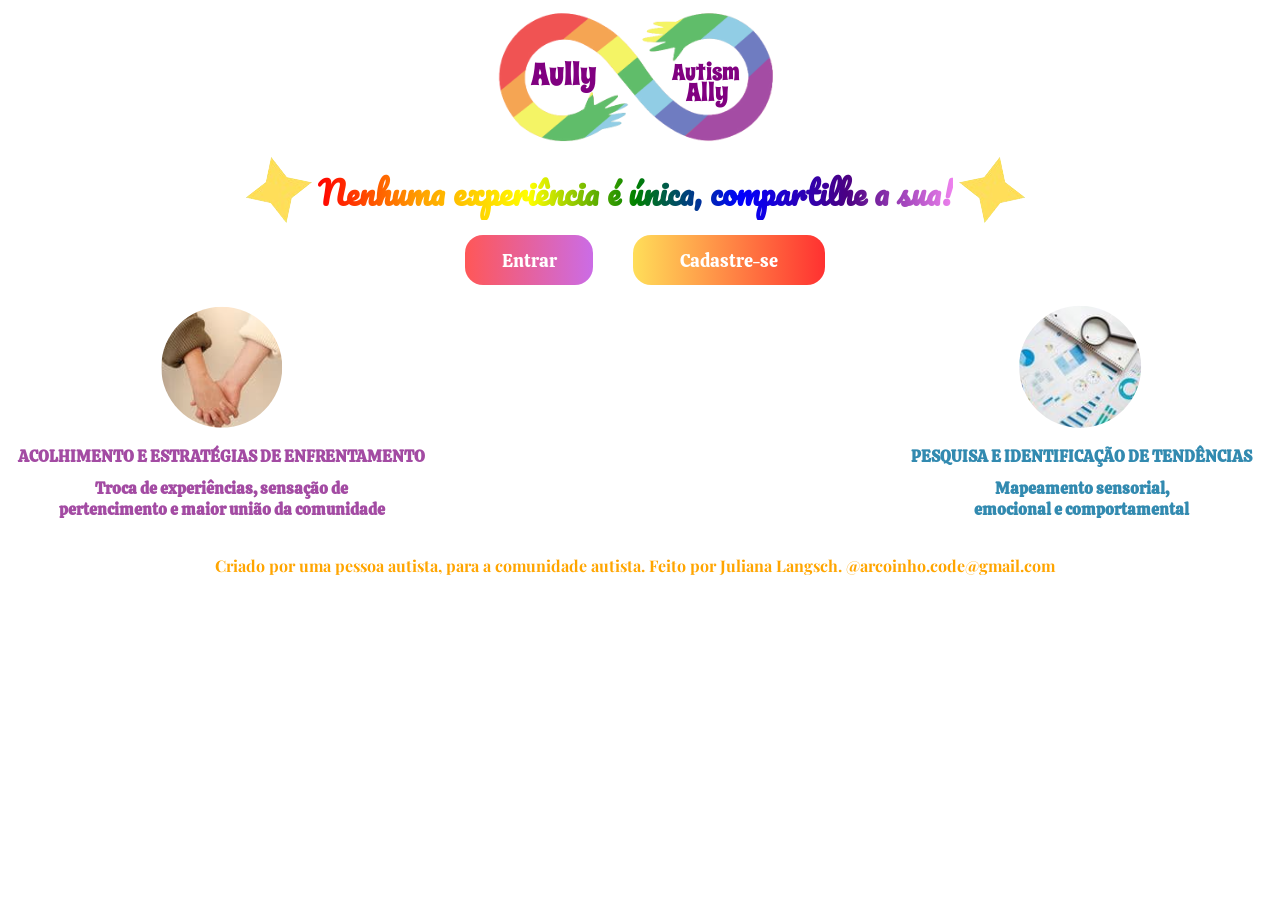
<file: index.html>
<!DOCTYPE html>
<html lang="pt-br">

<head>
    <meta charset="UTF-8">
    <meta name="viewport" content="width=device-width, initial-scale=1.0">
    <meta http-equiv="X-UA-Compatible" content="IE=edge">
    <title>Aully</title>
    <link rel="stylesheet" href="style.css">
    <link rel="stylesheet" href="responsiveness.css">
</head>
<body>
    <div class="logo__aully__infinito">
        <img src="logo.png" alt="Mãos em um formato de infinito com as cores do arco íris">
        <div class="aully">Aully</div>
        <div class="autism">Autism</div>
        <div class="ally">Ally</div>
    </div>
    <header>
        <div class="convite__e__estrelas">
            <div class="estrela__esquerda">
                <img src="estrela__direita.png" alt="Uma estrela amarela">
            </div>
            <h1 class="convite">Nenhuma experiência é única, compartilhe a sua!</h1>
            <div class="estrela__direita">
                <img src="estrela__direita.png" alt="Uma estrela amarela">
            </div>
        </div>
    </header>
    <main>
        <div class="botoes">
            <a class = "entrar" onclick="window.location.href='../login/index.html';">Entrar</a>
            <a class = "cadastro" onclick="window.location.href='../cadastro/index.html';">Cadastre-se</a>
        </div>

        <div class="beneficios__site">
            <div class="acolhimento">
                <img src="maos.png" alt="Duas pessoas brancas de mãos dadas">
                <h1>ACOLHIMENTO E ESTRATÉGIAS DE ENFRENTAMENTO</h1>
                <h1>Troca de experiências, sensação de <br>pertencimento e maior união da comunidade</h1>
            </div>
            <div class="pesquisa">
                <img src="mapeamento.png" alt="Lupa e relatórios de análise">
                <h1>PESQUISA E IDENTIFICAÇÃO DE TENDÊNCIAS</h1>
                <h1>Mapeamento sensorial,<br> emocional e comportamental</h1>
            </div>
        </div>
        </div>
    </main>
    <footer>            
        <div class="criadora">
        <h1>Criado por uma pessoa autista, para a comunidade autista. Feito por Juliana Langsch. @arcoinho.code@gmail.com</h1>
</footer>
</body>
</div>
</html>
</file>
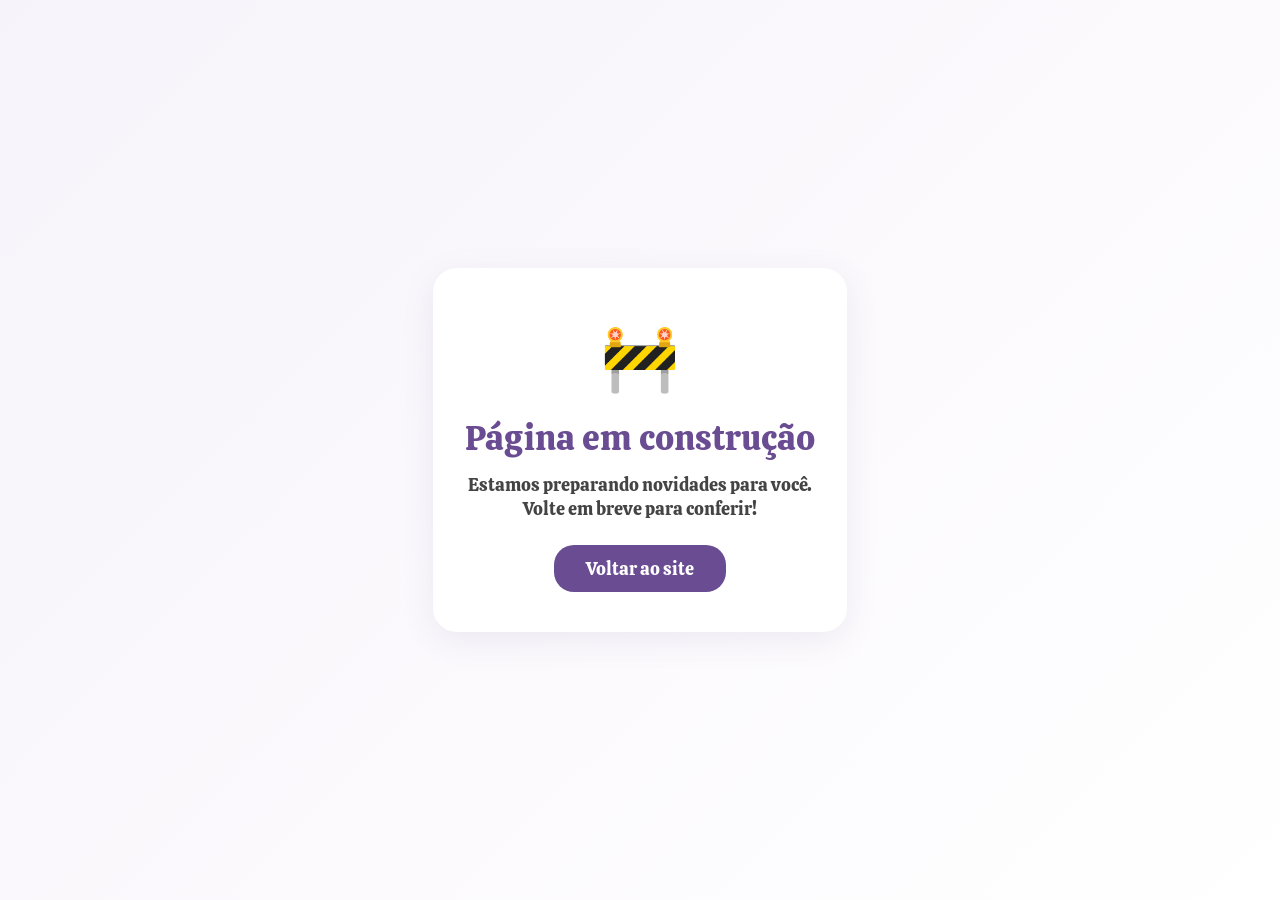
<file: construcao.html>
<!DOCTYPE html>
<html lang="pt-br">
  <head>
    <meta charset="UTF-8" />
    <meta name="viewport" content="width=device-width, initial-scale=1.0" />
    <title>Página em Construção</title>
    <link rel="icon" type="image/png" href="./imgStyle/favicon.png" />
    <link href="https://fonts.googleapis.com/css2?family=Calistoga&display=swap" rel="stylesheet"/>
    <style>
      body {
        background: linear-gradient(135deg, #f7f3fa 0%, #fff 100%);
        min-height: 100vh;
        margin: 0;
        font-family: "Calistoga", serif;
        display: flex;
        align-items: center;
        justify-content: center;
      }
      .construcao-container {
        background: #fff;
        border-radius: 24px;
        box-shadow: 0 8px 32px rgba(106, 76, 147, 0.1);
        padding: 48px 32px 40px 32px;
        text-align: center;
        max-width: 400px;
      }
      .construcao-icone {
        font-size: 4em;
        color: #ffca3a;
        margin-bottom: 16px;
        animation: balanco 1.2s infinite alternate;
      }
      @keyframes balanco {
        0% {
          transform: rotate(-8deg);
        }
        100% {
          transform: rotate(8deg);
        }
      }
      .construcao-titulo {
        color: #6a4c93;
        font-size: 2.2em;
        margin-bottom: 12px;
      }
      .construcao-texto {
        color: #444;
        font-size: 1.15em;
        margin-bottom: 24px;
      }
      .construcao-voltar {
        display: inline-block;
        background: #6a4c93;
        color: #fff;
        padding: 12px 32px;
        border-radius: 20px;
        text-decoration: none;
        font-size: 1.1em;
        transition: background 0.2s;
      }
      .construcao-voltar:hover {
        background: #ffca3a;
        color: #6a4c93;
      }
    </style>
  </head>
  <body>
    <div class="construcao-container">
      <div class="construcao-icone">🚧</div>
      <div class="construcao-titulo">Página em construção</div>
      <div class="construcao-texto">
        Estamos preparando novidades para você.<br />
        Volte em breve para conferir!
      </div>
      <a href="paginaPrincipal.php" class="construcao-voltar">Voltar ao site</a>
    </div>
  </body>
</html>
</file>
<file: style.css>
@import url('https://fonts.googleapis.com/css2?family=Calistoga&family=Exo+2:ital,wght@0,100..900;1,100..900&family=Pacifico&family=Playfair+Display:ital,wght@0,400..900;1,400..900&family=Spicy+Rice&display=swap');
:root{
    --fonte-principal: "Spicy Rice", serif;
    --fonte-secundaria: "Calistoga", serif;
}

body{
    width: 98%;
}

head {
    background-color: white;
}

/*     LOGO: SIMBOLO DO INFINITO + AULLY, AUTISM ALLY     */
/*      ALINHA O TEXTO PARA DENTRO DO LOGO   */

.logo__aully__infinito {
    position: relative;
    display: flex;
    justify-content: center;
}

.logo__aully__infinito img {
    width: 23%;
    height: auto;
}

.aully,
.autism,
.ally{
    position: absolute;
    color: purple;
    display: flex;
    justify-content: center;
    font-family: var(--fonte-principal);
}

.aully {
    left: 44%;
    bottom: 40%;
    transform: translateX(-44%);
    font-size: 2.5vw;
}

.autism {
    bottom: 45%;
    left: 56%;
    transform: translateX(-57%);
    font-size: 1.8vw;
}

.ally {
    bottom: 30%;
    left: 56%;
    transform: translateX(-57%);
    font-size: 2vw;
}

/*     NENHUMA EXPERIÊNCIA É ÚNICA COMPARTILHE A SUA   */
.convite {
    display: flex;
    text-align: center;
    background: linear-gradient(to right, red, orange, yellow, green, blue, indigo, violet);
    margin: 10px 2px;
    font-family: "Pacifico", cursive;
    font-weight: bold;
    -webkit-background-clip: text;
    background-clip: text;
    color: transparent;

}

.convite__e__estrelas {
    display: flex;
    justify-content: center;
    align-items: center;


}

.estrela__esquerda img {
    transform: scaleX(-1);
    /*inverte a imagem*/
    margin: 0;
    padding: 0;
}


/*      AJUSTE DOS BOTÕES, PONTEIRO, CORES, TAMANHO E BORDAS   */
.botoes {
    display: flex;
    justify-content: center;
    align-items: center;
    padding: 5px 10px;
    text-decoration: none;
    font-size: 1rem;
    gap: 2.5rem;
    width: 100%;
}

.entrar {
    display: flex;
    justify-content: center;
    background: linear-gradient(to right, #FF5757, #CB6CE6);
    width: 10vw;
    height: 50px;
    color: white;
    font-size: large;
    cursor: pointer;
    border-radius: 18px;
    border: none;
    align-items: center;
    font-family: var(--fonte-secundaria);
}


.cadastro {
    display: flex;
    justify-content: center;
    align-items: center;
    background: linear-gradient(to right, #FFDE59, #FF3131);
    width: 15vw;
    height: 50px;
    color: white;
    font-size: large; 
    cursor: pointer;
    border-radius: 18px;
    border: none;
    align-items: center;
    font-family: var(--fonte-secundaria);
}

/*    RESUMO QUE MOSTRA OS BENEFÍCIOS DO SITE */

.beneficios__site {
    display: flex;
    justify-content: space-between;
    text-align: center;
    font-family: var(--fonte-secundaria);
    font-size: 0.5rem;
    padding: 10px;


}

.acolhimento {
    color: #A34BA3;
}

.pesquisa {
    color: #328AB0;
}

/* FRASE QUE ESCLARECE QUEM É A CRIADORA, E SEU EMAIL DE CONTATO, E QUEM SÃO OS USUÁRIOS ALVO.   */

.criadora {
    font-size: 50%;
    display: flex;
    justify-content: center;
    color: orange;
    padding: 10px;
    flex-direction: column;
    align-items: center;
    text-align: center;
    font-family: "Playfair Display", serif;
}

.criadora h1 {
    margin: 5px 0;
}
</file>
<file: responsiveness.css>
/*    SMARTPHONES MENORES*/
@media (max-width: 683px) {
    .logo__aully__infinito img {
        width: 60%;
    }

    .logo__aully__infinito {
        display: flex;
        justify-content: center;
        align-items: center;
    }

    .aully {
        font-size: 6vw;
        left: 35%;
    }

    .autism {
        font-size: 4vw;
        left: 65%;
        bottom: 45%;
    }

    .ally {
        font-size: 4vw;
        left: 65%;
        bottom: 30%;
    }

    .convite {
        font-size: 4vw;
    }

    .estrela__esquerda img,
    .estrela__direita img {
        width: 2.4rem;
    }
.botoes{
    width: 100%;
    text-align: center;

}
    .entrar,
    .cadastro {
        display: flex;
        justify-content: center;
        align-items: center;
        width: 20vw;
        height: 6vh;
        font-size: 3vw;
    }

    .beneficios__site {
        display: flex;
        flex-direction: column;
        font-size: 1.5vw;
        justify-content: center;
        align-items: center;
        gap: 1cm;
    }

    .acolhimento img,
    .pesquisa img {
        width: 4.38rem;
    }
    .acolhimento,
    .pesquisa {
        flex-grow: 1;
    }

    .criadora {
        display: flex;
        font-size: 1.5vw;
        justify-content: center;
    }

}

/*    SMARTPHONES MAIORES  */
@media (min-width: 684px) and (max-width: 768px) {

    .logo__aully__infinito img {
        width: 60%;
    }

    .aully {
        font-size: 4vw;
        left: 35%;
        flex-grow: 1;
    }

    .autism {
        font-size: 4vw;
        left: 65%;
        bottom: 45%;
        flex-grow: 1;
    }

    .ally {
        font-size: 4vw;
        left: 65%;
        bottom: 30%;
        flex-grow: 1;
    }

    .convite {
        font-size: 4vw;
        flex-grow: 1;
    }

    .estrela__esquerda img,
    .estrela__direita img {
        width: 2.4rem;
    }
.botoes{
    width: 100%;
}
    .entrar,
    .cadastro {
        width: 20vw;
        height: 7vh;
        font-size: 3vw;
    }

    .beneficios__site {
        display: flex;
        font-size: 7px;
        justify-content: center;
        align-items: center;
        gap: 1cm;
    }

    .acolhimento img,
    .pesquisa img {
        width: 70px;
    }


    .criadora {
        display: flex;
        font-size: 8px;
        justify-content: center;
    } 
}
/*          TABLET           */
@media screen and (min-width: 769px) and (max-width: 1023px) { 
    .logo__aully__infinito img {
        width: 45%;
    }
    .aully {
        font-size: 4vw;
        left: 40%;
        flex-grow: 1;
    }

    .autism {
        font-size: 3.5vw;
        left: 62%;
        bottom: 45%;
        flex-grow: 1;
    }

    .ally {
        font-size: 3.5vw;
        left: 62%;
        bottom: 30%;
        flex-grow: 1;
    }
    .botoes{
        width: 100%;
        }
        .entrar,
        .cadastro {
            width: 20vw;
            font-size: 2.5vw;
        }
}
</file>
